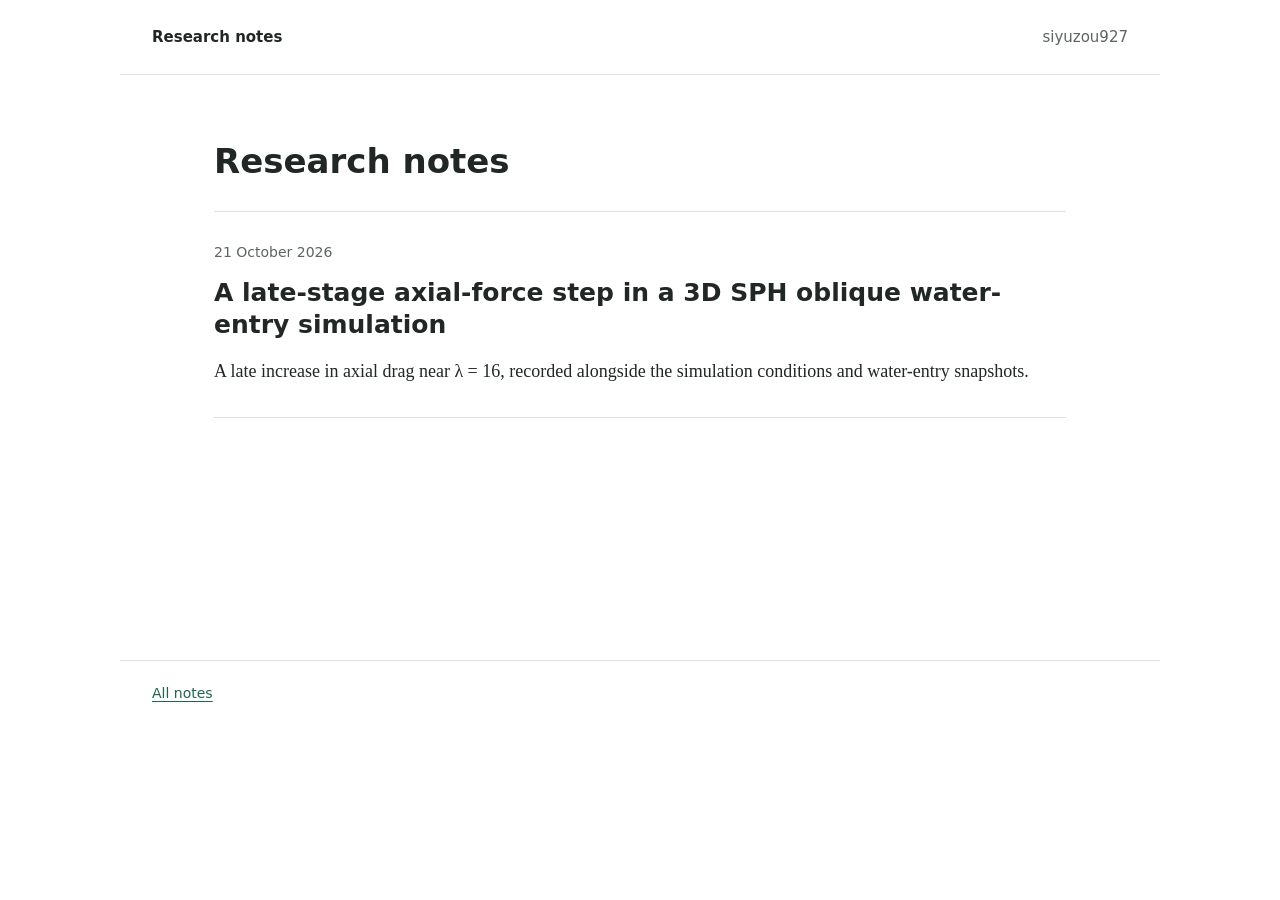
<file: index.html>
<!-- Generated by tools/build.mjs; edit Markdown, site.json or the builder. -->
<!doctype html>
<html lang="en">
<head>
  <meta charset="utf-8">
  <meta name="viewport" content="width=device-width, initial-scale=1">
  <meta name="description" content="Research notes on oblique water entry.">
  <title>Research notes | siyuzou927</title>
  <link rel="stylesheet" href="assets/style.css">
</head>
<body>
  <a class="skip-link" href="#main">Skip to content</a>
  <header class="site-header"><a class="site-name" href="index.html">Research notes</a><span class="account">siyuzou927</span></header>
  <main id="main" tabindex="-1"><h1>Research notes</h1><ol class="post-list"><li><time class="post-date" datetime="2026-10-21">21 October 2026</time><h2><a href="posts/2026-10-21-axial-force-step.html">A late-stage axial-force step in a 3D SPH oblique water-entry simulation</a></h2><p>A late increase in axial drag near λ = 16, recorded alongside the simulation conditions and water-entry snapshots.</p></li></ol></main>
  <footer class="site-footer"><a href="index.html">All notes</a></footer>
</body>
</html>
</file>
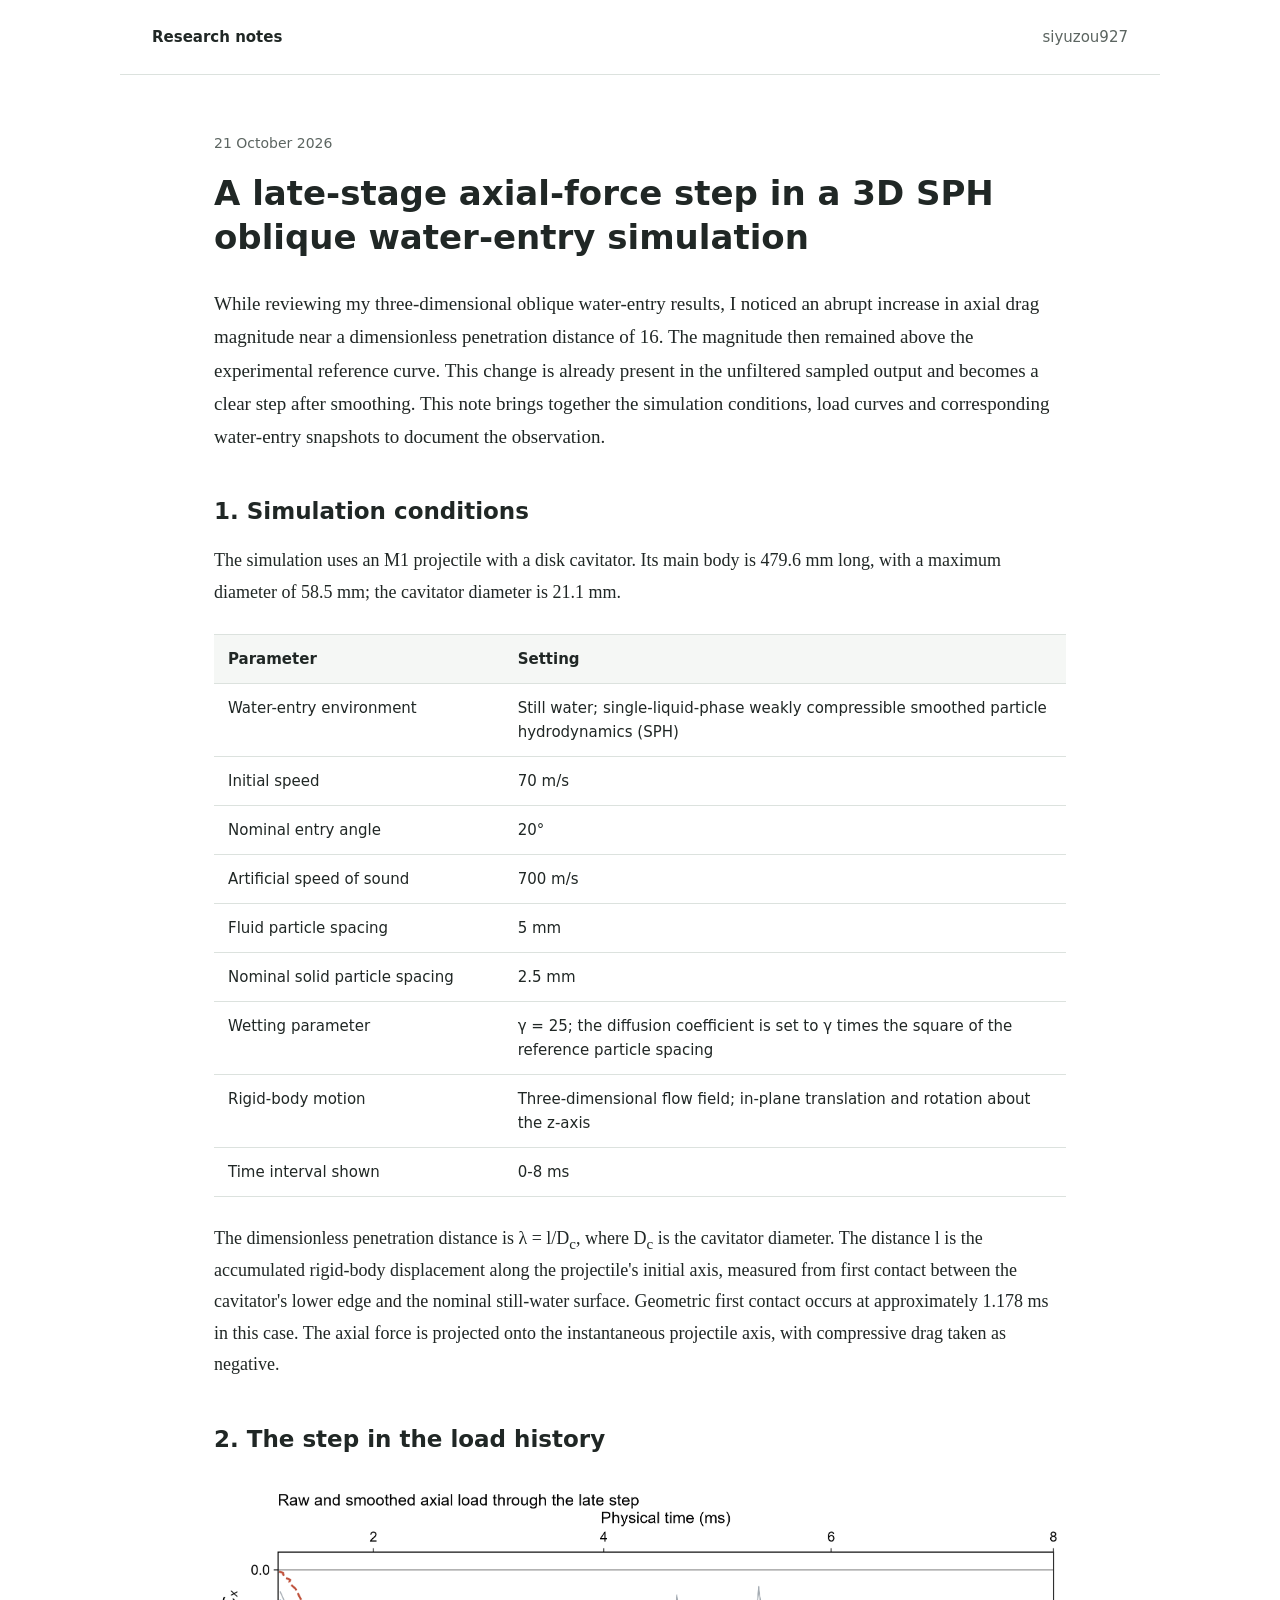
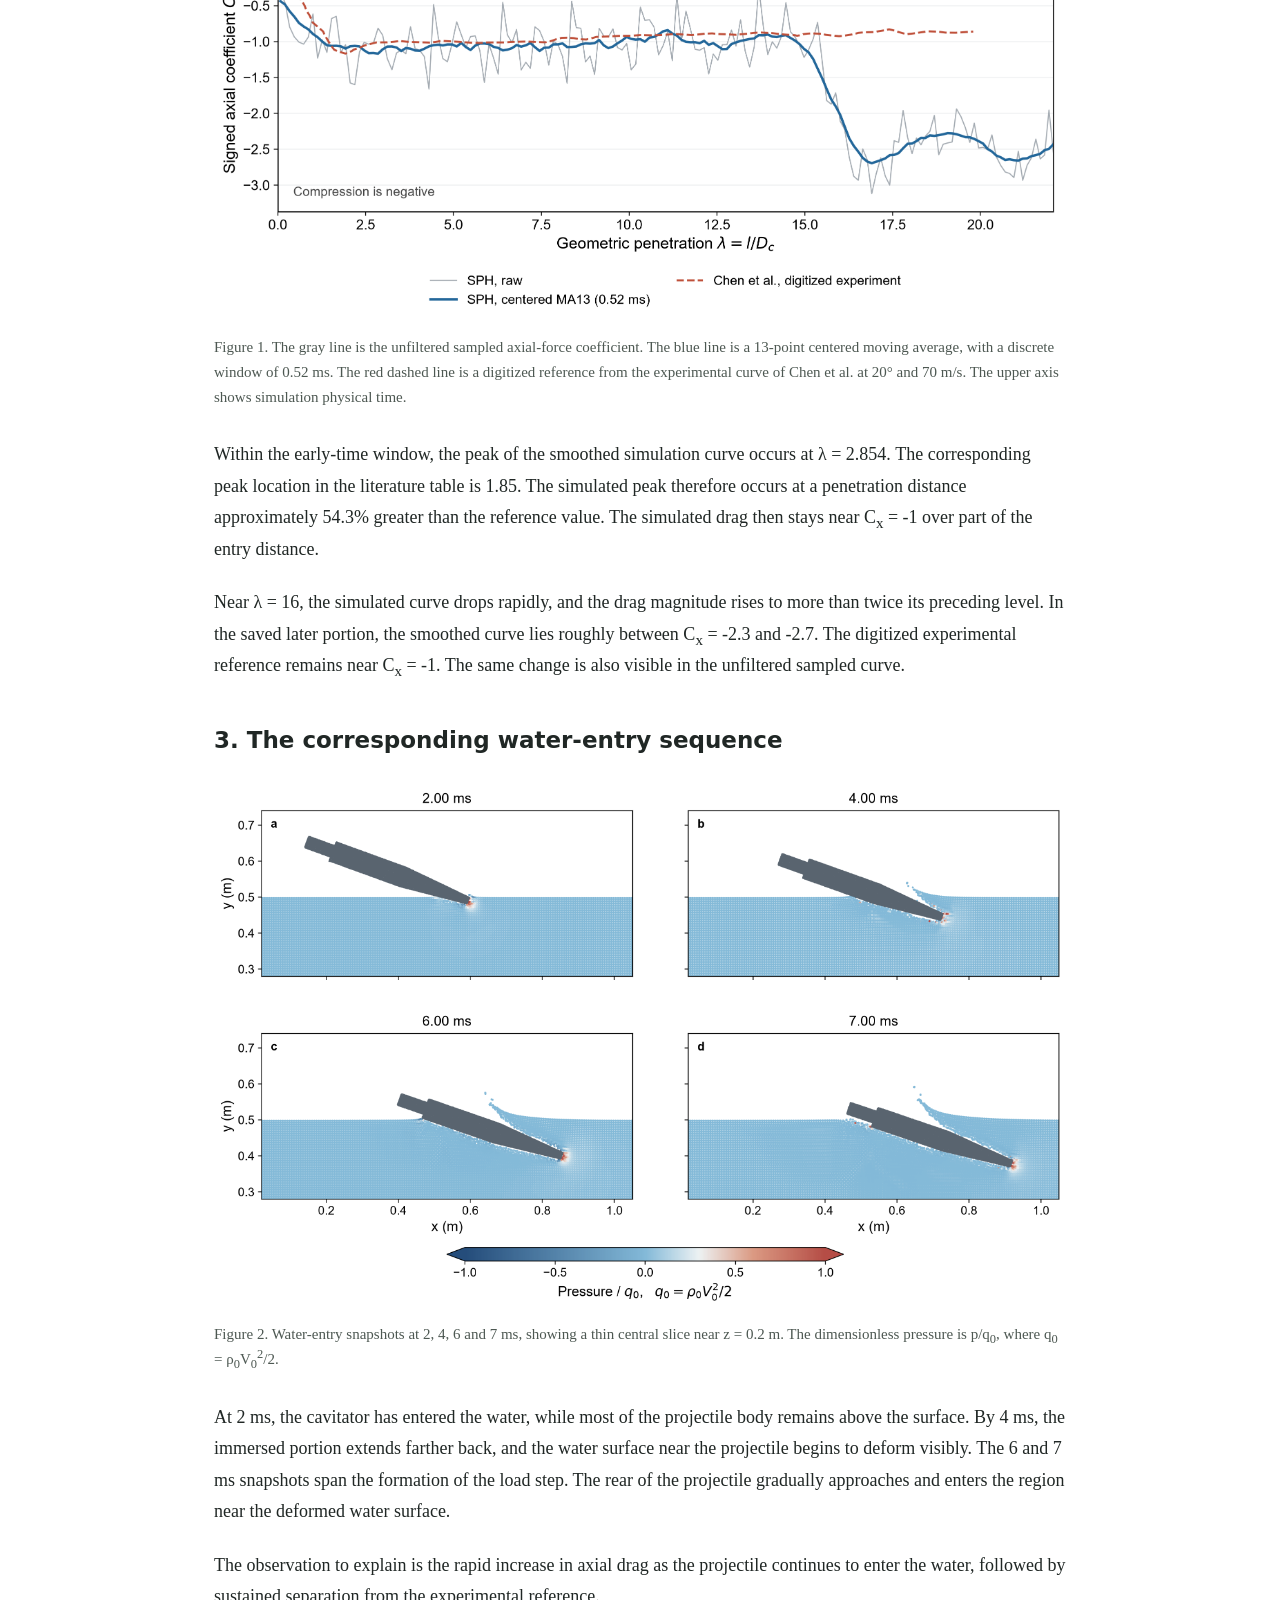
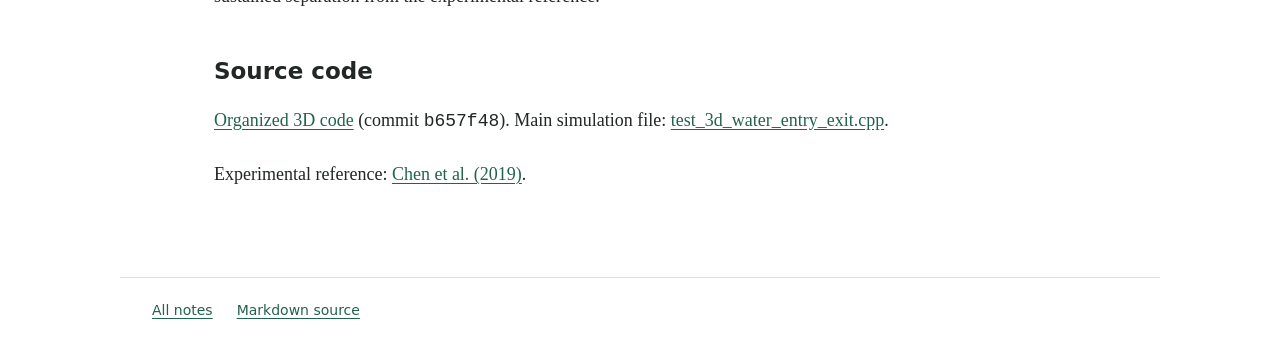
<file: posts/2026-10-21-axial-force-step.html>
<!-- Generated by tools/build.mjs; edit Markdown, site.json or the builder. -->
<!doctype html>
<html lang="en">
<head>
  <meta charset="utf-8">
  <meta name="viewport" content="width=device-width, initial-scale=1">
  <meta name="description" content="A late increase in axial drag near λ = 16, recorded alongside the simulation conditions and water-entry snapshots.">
  <title>A late-stage axial-force step in a 3D SPH oblique water-entry simulation | siyuzou927</title>
  <link rel="stylesheet" href="../assets/style.css">
</head>
<body>
  <a class="skip-link" href="#main">Skip to content</a>
  <header class="site-header"><a class="site-name" href="../index.html">Research notes</a><span class="account">siyuzou927</span></header>
  <main id="main" tabindex="-1"><article class="article"><header><time class="meta" datetime="2026-10-21">21 October 2026</time><h1>A late-stage axial-force step in a 3D SPH oblique water-entry simulation</h1></header>
<p>While reviewing my three-dimensional oblique water-entry results, I noticed an abrupt increase in axial drag magnitude near a dimensionless penetration distance of 16. The magnitude then remained above the experimental reference curve. This change is already present in the unfiltered sampled output and becomes a clear step after smoothing. This note brings together the simulation conditions, load curves and corresponding water-entry snapshots to document the observation.</p>
<h2>1. Simulation conditions</h2>
<p>The simulation uses an M1 projectile with a disk cavitator. Its main body is 479.6 mm long, with a maximum diameter of 58.5 mm; the cavitator diameter is 21.1 mm.</p>
<table>
<thead>
<tr>
<th>Parameter</th>
<th>Setting</th>
</tr>
</thead>
<tbody><tr>
<td>Water-entry environment</td>
<td>Still water; single-liquid-phase weakly compressible smoothed particle hydrodynamics (SPH)</td>
</tr>
<tr>
<td>Initial speed</td>
<td>70 m/s</td>
</tr>
<tr>
<td>Nominal entry angle</td>
<td>20°</td>
</tr>
<tr>
<td>Artificial speed of sound</td>
<td>700 m/s</td>
</tr>
<tr>
<td>Fluid particle spacing</td>
<td>5 mm</td>
</tr>
<tr>
<td>Nominal solid particle spacing</td>
<td>2.5 mm</td>
</tr>
<tr>
<td>Wetting parameter</td>
<td>γ = 25; the diffusion coefficient is set to γ times the square of the reference particle spacing</td>
</tr>
<tr>
<td>Rigid-body motion</td>
<td>Three-dimensional flow field; in-plane translation and rotation about the z-axis</td>
</tr>
<tr>
<td>Time interval shown</td>
<td>0-8 ms</td>
</tr>
</tbody></table>
<p>The dimensionless penetration distance is λ = l/D<sub>c</sub>, where D<sub>c</sub> is the cavitator diameter. The distance l is the accumulated rigid-body displacement along the projectile&#39;s initial axis, measured from first contact between the cavitator&#39;s lower edge and the nominal still-water surface. Geometric first contact occurs at approximately 1.178 ms in this case. The axial force is projected onto the instantaneous projectile axis, with compressive drag taken as negative.</p>
<h2>2. The step in the load history</h2>
<figure>
<a href="../assets/axial-force-step/01_signed_axial_step.png"><img src="../assets/axial-force-step/01_signed_axial_step.png" alt="Raw and smoothed signed axial-force coefficients compared with a digitized experimental reference, showing a downward step near lambda = 16." width="2467" height="1264"></a>
<figcaption>Figure 1. The gray line is the unfiltered sampled axial-force coefficient. The blue line is a 13-point centered moving average, with a discrete window of 0.52 ms. The red dashed line is a digitized reference from the experimental curve of Chen et al. at 20° and 70 m/s. The upper axis shows simulation physical time.</figcaption>
</figure>

<p>Within the early-time window, the peak of the smoothed simulation curve occurs at λ = 2.854. The corresponding peak location in the literature table is 1.85. The simulated peak therefore occurs at a penetration distance approximately 54.3% greater than the reference value. The simulated drag then stays near C<sub>x</sub> = -1 over part of the entry distance.</p>
<p>Near λ = 16, the simulated curve drops rapidly, and the drag magnitude rises to more than twice its preceding level. In the saved later portion, the smoothed curve lies roughly between C<sub>x</sub> = -2.3 and -2.7. The digitized experimental reference remains near C<sub>x</sub> = -1. The same change is also visible in the unfiltered sampled curve.</p>
<h2>3. The corresponding water-entry sequence</h2>
<figure>
<a href="../assets/axial-force-step/02_actual_vtp_entry_sequence.png"><img src="../assets/axial-force-step/02_actual_vtp_entry_sequence.png" alt="Water-entry snapshots from the original VTP files at 2, 4, 6 and 7 ms, with liquid particles colored by dimensionless pressure." width="2652" height="1626"></a>
<figcaption>Figure 2. Water-entry snapshots at 2, 4, 6 and 7 ms, showing a thin central slice near z = 0.2 m. The dimensionless pressure is p/q<sub>0</sub>, where q<sub>0</sub> = ρ<sub>0</sub>V<sub>0</sub><sup>2</sup>/2.</figcaption>
</figure>

<p>At 2 ms, the cavitator has entered the water, while most of the projectile body remains above the surface. By 4 ms, the immersed portion extends farther back, and the water surface near the projectile begins to deform visibly. The 6 and 7 ms snapshots span the formation of the load step. The rear of the projectile gradually approaches and enters the region near the deformed water surface.</p>
<p>The observation to explain is the rapid increase in axial drag as the projectile continues to enter the water, followed by sustained separation from the experimental reference.</p>
<h2>Source code</h2>
<p><a href="https://github.com/SiyuZou927/SPHinXsys-Siyu-Zou/tree/b657f4870c1617c3e1e4cffa56b307812ccd9e36/tests/3d_examples/test_3d_zsy_oblique_water_entry_exit">Organized 3D code</a> (commit <code>b657f48</code>). Main simulation file: <a href="https://github.com/SiyuZou927/SPHinXsys-Siyu-Zou/blob/b657f4870c1617c3e1e4cffa56b307812ccd9e36/tests/3d_examples/test_3d_zsy_oblique_water_entry_exit/test_3d_water_entry_exit.cpp">test_3d_water_entry_exit.cpp</a>.</p>
<p>Experimental reference: <a href="https://doi.org/10.1016/j.ijnaoe.2018.09.002">Chen et al. (2019)</a>.</p>
</article></main>
  <footer class="site-footer"><a href="../index.html">All notes</a><a href="2026-10-21-axial-force-step.md">Markdown source</a></footer>
</body>
</html>
</file>
<file: assets/style.css>
:root {
  color-scheme: light;
  --ink: #202725;
  --muted: #5c6561;
  --line: #dce2de;
  --accent: #21634d;
}
* { box-sizing: border-box; }
html { background: #fff; }
body { margin: 0; color: var(--ink); font: 18px/1.75 Georgia, "Times New Roman", serif; overflow-wrap: anywhere; }
a { color: var(--accent); text-underline-offset: 0.18em; }
a:hover { text-decoration-thickness: 2px; }
a:focus-visible { outline: 3px solid #b25b43; outline-offset: 5px; }
.skip-link { position: absolute; left: 20px; top: 12px; transform: translateY(-200%); padding: 8px 14px; background: #fff; z-index: 10; font: 15px/1.5 system-ui, sans-serif; }
.skip-link:focus { transform: translateY(0); }
.site-header, .site-footer, .meta, h1, h2, thead, .post-date { font-family: system-ui, -apple-system, "Segoe UI", sans-serif; }
.site-header { max-width: 1040px; margin: auto; padding: 24px 32px; display: flex; flex-wrap: wrap; justify-content: space-between; gap: 8px 24px; border-bottom: 1px solid var(--line); font-size: 15px; }
.site-name { color: var(--ink); font-weight: 650; text-decoration: none; }
.account { color: var(--muted); }
main { max-width: 916px; margin: 0 auto; padding: 52px 32px 64px; min-height: 65vh; }
h1, h2 { line-height: 1.3; font-weight: 650; }
h1 { margin: 12px 0 28px; font-size: 34px; }
h2 { margin: 44px 0 18px; font-size: 23px; }
p { margin: 0 0 22px; }
.meta, .post-date { color: var(--muted); font-size: 14px; }
.article > p:first-of-type { font-size: 19px; }
table { width: 100%; border-collapse: collapse; table-layout: fixed; margin: 26px 0; font: 15px/1.6 system-ui, -apple-system, "Segoe UI", sans-serif; }
th, td { text-align: left; vertical-align: top; padding: 12px 14px; border-bottom: 1px solid var(--line); overflow-wrap: anywhere; }
th { border-top: 1px solid var(--line); background: #f5f7f5; font-weight: 650; }
th:first-child, td:first-child { width: 34%; }
figure { margin: 30px 0; }
figure a { display: block; }
img { display: block; max-width: 100%; height: auto; }
figcaption { margin-top: 14px; font-size: 15px; line-height: 1.65; color: #4d5852; }
sub, sup { line-height: 0; }
.post-list { margin: 0; padding: 0; list-style: none; }
.post-list li { padding: 24px 0 30px; border-top: 1px solid var(--line); border-bottom: 1px solid var(--line); }
.post-list h2 { margin: 9px 0 14px; font-size: 25px; }
.post-list h2 a { color: var(--ink); text-decoration: none; }
.post-list h2 a:hover { color: var(--accent); text-decoration: underline; }
.post-list p { margin-bottom: 0; }
.site-footer { max-width: 1040px; margin: 0 auto; padding: 20px 32px 32px; border-top: 1px solid var(--line); color: var(--muted); font-size: 14px; display: flex; gap: 24px; flex-wrap: wrap; }
@media (max-width: 600px) {
  body { font-size: 17px; line-height: 1.75; }
  .site-header { padding: 18px 20px; }
  main { padding: 32px 20px 44px; }
  h1 { font-size: 28px; margin-bottom: 24px; }
  h2 { font-size: 21px; margin-top: 34px; }
  .article > p:first-of-type { font-size: 18px; }
  .post-list h2 { font-size: 23px; }
  table { font-size: 14px; }
  th, td { padding: 10px 8px; }
  th:first-child, td:first-child { width: 37%; }
  figcaption { font-size: 14px; }
  .site-footer { padding: 18px 20px 26px; }
}
@media print {
  .site-header, .site-footer { display: none; }
  main { max-width: none; padding: 0; }
  body { font-size: 11pt; }
  h1 { font-size: 22pt; }
  figure, tr { break-inside: avoid; }
}
</file>
